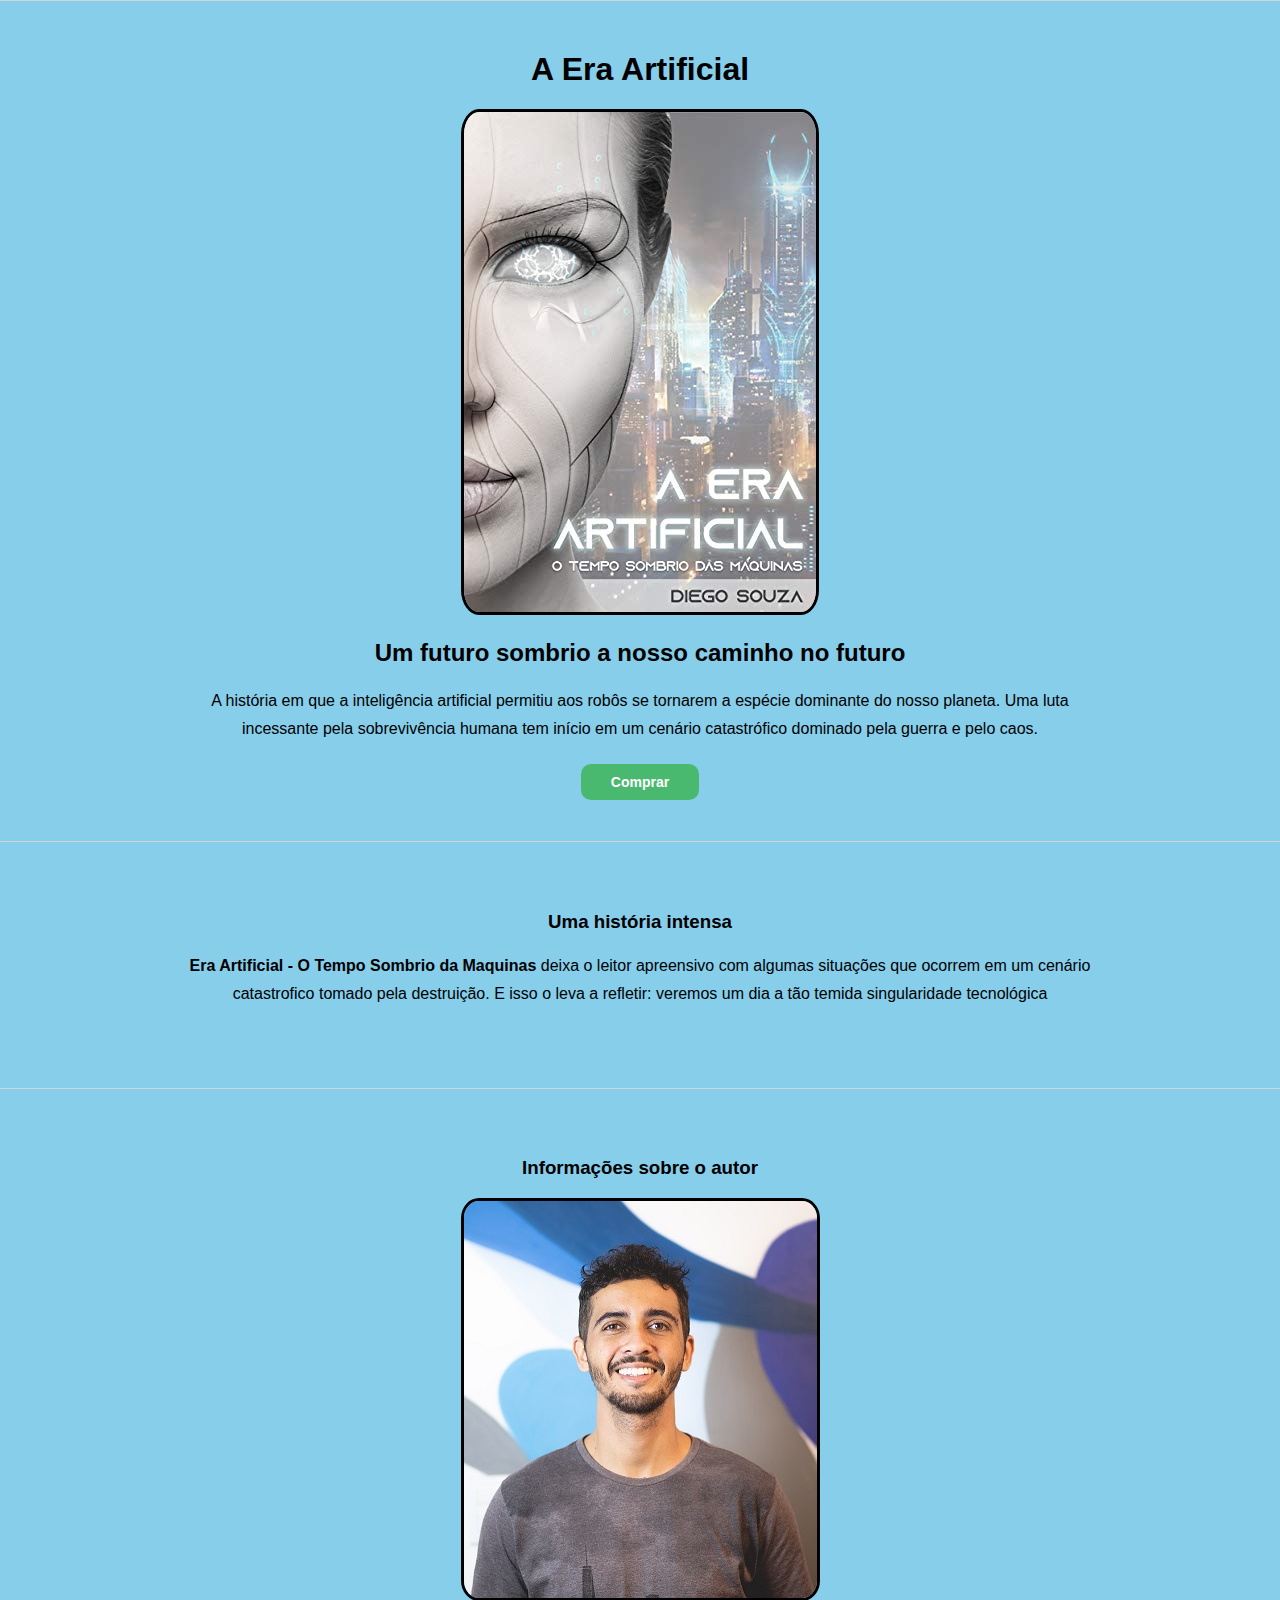
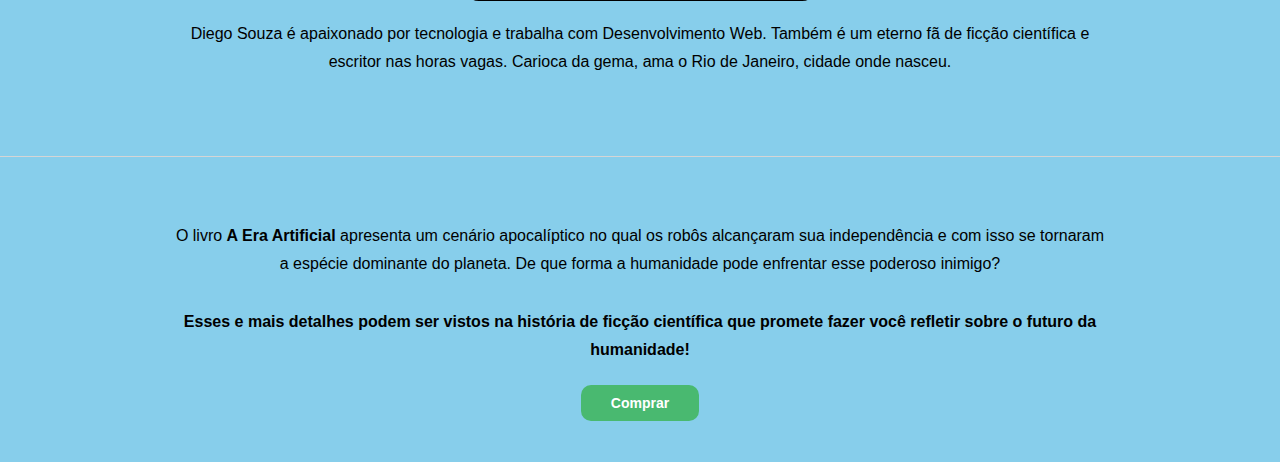
<file: Html&CSS/index.html>
<!DOCTYPE html>
<html>
    <head>
        <meta charset="UTF-8">
        <meta name="description" content="A guerra entre humanso e robôs">
        <title>Livro: A Era Artificial</title>
        <link rel="stylesheet" href="MeuEstilo.css">
    </head>
    <body>
        <div>
            <h1>A Era Artificial</h1>
            <img src="imagem/capa-livro.jpg">
            <h2>Um futuro sombrio a nosso caminho no futuro</h2>
            <p>A história em que a inteligência artificial permitiu aos robôs se tornarem a espécie dominante do nosso planeta. Uma luta incessante pela sobrevivência humana tem início em um cenário catastrófico dominado pela guerra e pelo caos.</p>
            <a href="https://www.amazon.com.br/Era-Artificial-tempo-sombrio-máquinas-ebook/dp/B07VFF5368/">Comprar</a>
        </div>
        <div>
            <h3>Uma história intensa</h3>
            <p><span>Era Artificial - O Tempo Sombrio da Maquinas </span>deixa o leitor apreensivo com algumas situações que ocorrem em um cenário catastrofico tomado pela destruição. E isso o leva a refletir: veremos um dia a tão temida singularidade tecnológica</p>
        </div>
        <div>
            <h3>Informações sobre o autor</h3>
            <img src="imagem/autor.jpg">
            <p>Diego Souza é apaixonado por tecnologia e trabalha com Desenvolvimento Web. Também é um eterno fã de ficção científica e escritor nas horas vagas. Carioca da gema, ama o Rio de Janeiro, cidade onde nasceu.</p>
        </div>
        <div>
            <p>O livro <span> A Era Artificial </span>apresenta um cenário apocalíptico no qual os robôs alcançaram sua independência e com isso se tornaram a espécie dominante do planeta. De que forma a humanidade pode enfrentar esse poderoso inimigo?</p>
            <p>
                <span>Esses e mais detalhes podem ser vistos na história de ficção científica que promete fazer você refletir sobre o futuro da humanidade!</span>
            </p>
            <a href="https://www.amazon.com.br/Era-Artificial-tempo-sombrio-máquinas-ebook/dp/B07VFF5368/">Comprar</a>
        </div>
    </body>



</html>
</file>
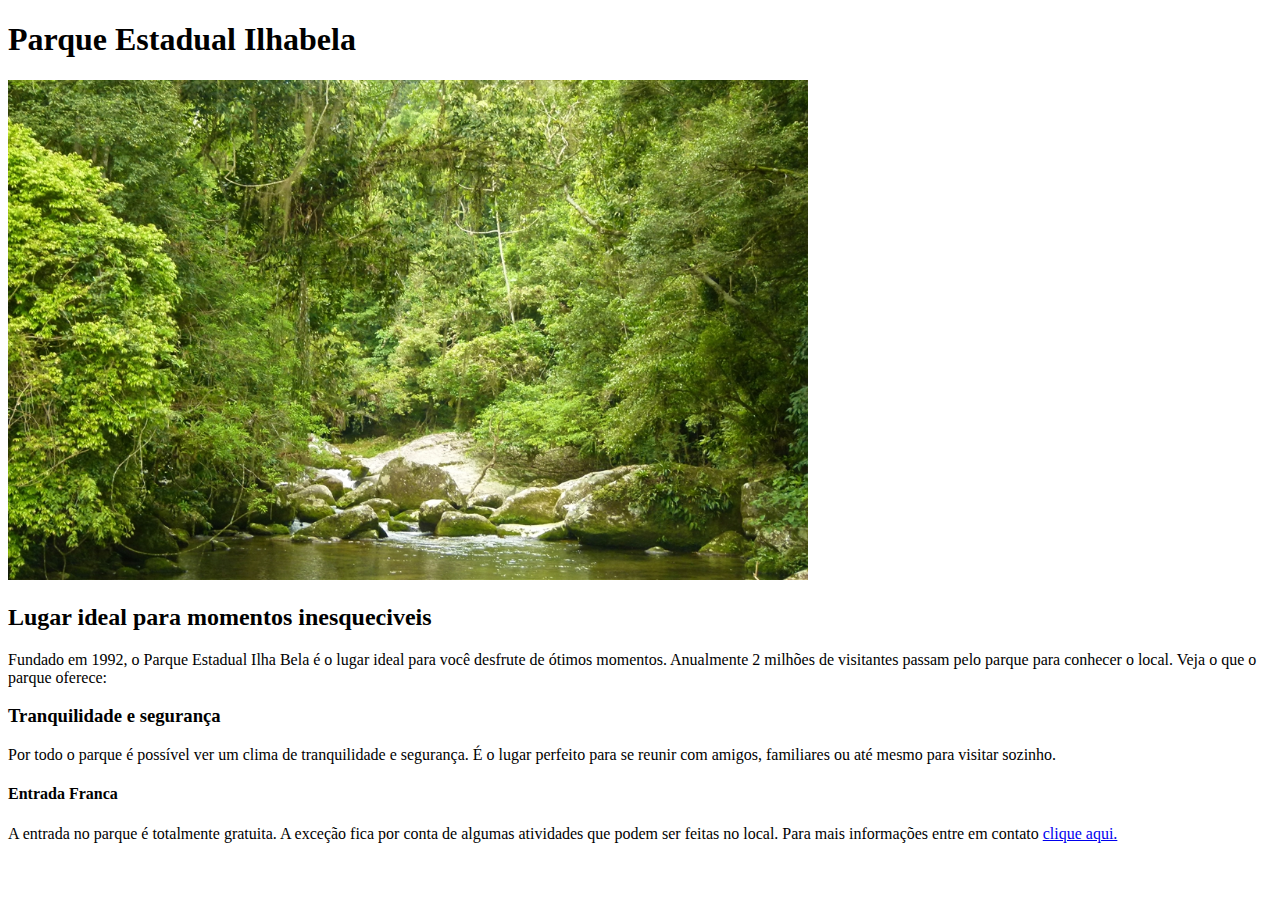
<file: Html/index.html>
<!DOCTYPE html>
<html>
    <head>
        <title> Parque Estadual Ilhabela </title>
    </head>
        <body>
            <div>
                <h1> Parque Estadual Ilhabela </h1>
                <img src="img.jpg" height="500" width="800" alt="Image">
            </div>

            <div>
                <h2> Lugar ideal para momentos inesqueciveis </h2>
                <p> Fundado em 1992, o Parque Estadual Ilha Bela é o lugar ideal para você desfrute de ótimos momentos. Anualmente 2 milhões de visitantes passam pelo parque para conhecer o local. Veja o que o parque oferece:</p>
            </div>

            <div>
                <h3>Tranquilidade e segurança</h3> 
                <p>Por todo o parque é possível ver um clima de tranquilidade e segurança. É o lugar perfeito para se reunir com amigos, familiares ou até mesmo para visitar sozinho.</p>
            </div>

            <div>
                <h4>Entrada Franca</h4>
                <p>A entrada no parque é totalmente gratuita. A exceção fica por conta de algumas atividades que podem ser feitas no local. Para mais informações entre em contato 
                <a href="tel:+5521999999999">clique aqui.</a>
            </div>    
        </body>

</html>
</file>
<file: Html&CSS/MeuEstilo.css>
body {
    margin: 0;
}

div {
    text-align: center;
    border-top: 1px solid #d5d5d5;
    padding: 50px;
    background-color:skyblue;
}

h1 {
    font-family: 'Tahoma', sans-serif;
    text-align: center;
    margin-top: 0;
    margin-bottom: 10;
}

h2 {
    font-family: 'Tahoma', sans-serif;
    text-align: center;
}

h3 {
    font-family: 'Tahoma', sans-serif;
    text-align: center;
}

p {
    font-family: 'Tahoma', sans-serif;
    text-align: center;
    line-height: 28px;
    margin: 15px auto 30px auto;
    width: 930px;
}

span {
    font-family: 'Tahoma', sans-serif;
    font-weight: bold;
}

img {
    border-radius: 5%;
    border: solid;
}

a {
    font-family: 'Tahoma', sans-serif;
    font-size: 14px;
    font-weight: bold;
    text-decoration: none;
    background-color: #49b970;
    color: #ffffff;
    padding: 10px 30px;
    border-radius: 10px;
}
</file>
